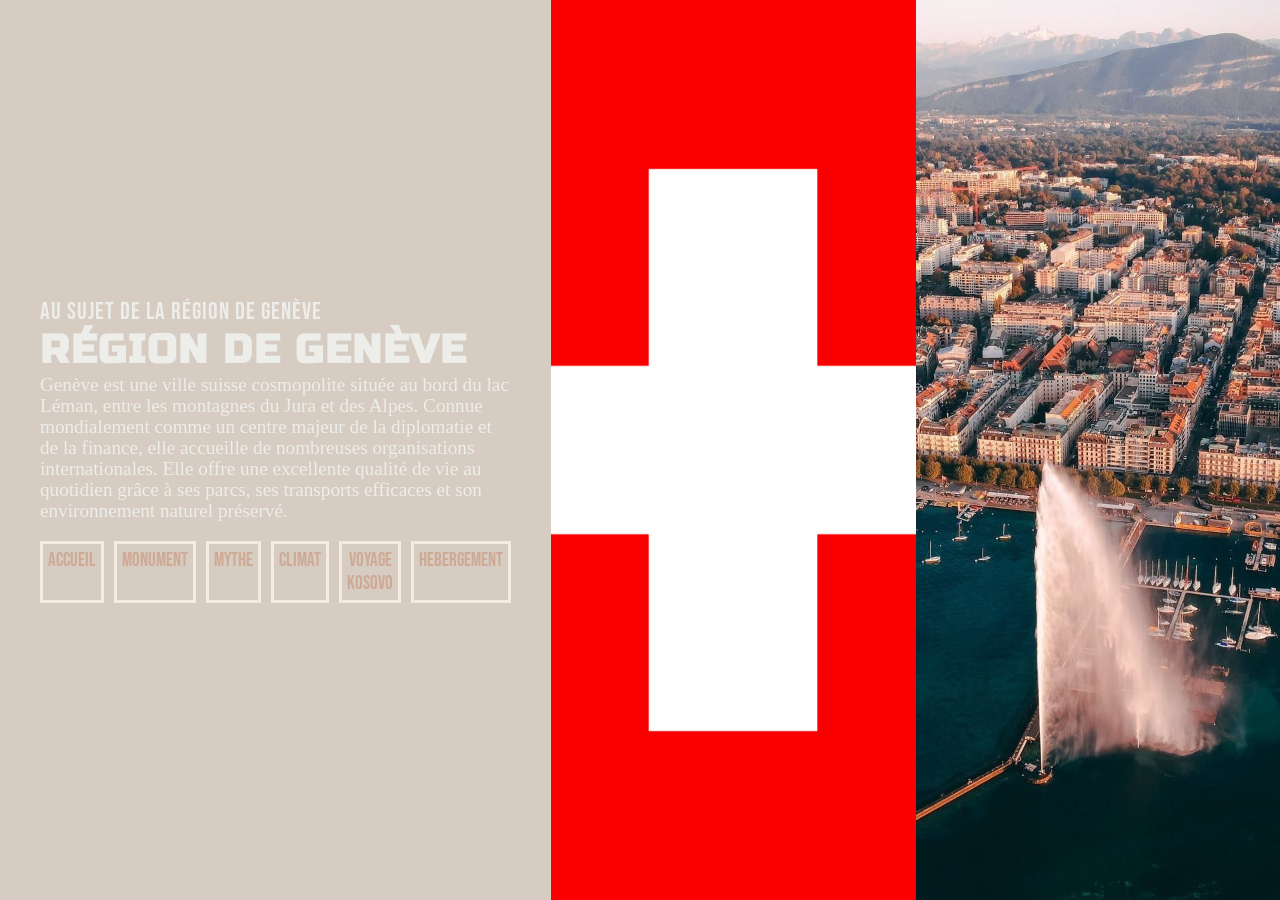
<file: index.html>
<!DOCTYPE html>
<html lang="fr">
<head>
    <meta charset="UTF-8">
    <meta name="viewport" content="width=device-width, initial-scale=1.0">
    <link rel="stylesheet" href="Css/style.css">
    <link rel="preconnect" href="https://fonts.googleapis.com">
    <link rel="preconnect" href="https://fonts.gstatic.com" crossorigin>
    <link href="https://fonts.googleapis.com/css2?family=Bebas+Neue&family=Roboto+Mono:ital,wght@0,100..700;1,100..700&family=Russo+One&display=swap" rel="stylesheet">
    <title>Présentation Région Suisse</title>
</head>
<body>
    <main>
        <div class="conteneur">
            <p class="top-h1">
                Au sujet de la région de Genève
            </p>
            <h1>
                Région de Genève
            </h1>
            <p class="paragraph">
                Genève est une ville suisse cosmopolite située au bord du lac Léman, entre les montagnes du Jura et des Alpes. Connue mondialement comme un centre majeur de la diplomatie et de la finance, elle accueille de nombreuses organisations internationales. Elle offre une excellente qualité de vie au quotidien grâce à ses parcs, ses transports efficaces et son environnement naturel préservé.
            </p>
            <div class="conteneur-button">
                <div class="button">
                    <a href="index.html" class="button-link">
                        Accueil
                    </a>
                </div>
                <div class="button">
                    <a href="Html/Monument.html" class="button-link">
                        Monument
                    </a>
                </div>
                <div class="button">
                    <a href="Html/Mythe.html" class="button-link">
                        Mythe
                    </a>
                </div>
                <div class="button">
                    <a href="Html/Climat.html" class="button-link">
                        Climat
                    </a>
                </div>
                <div class="button">
                    <a href="Html/comment-venir.html" class="button-link">
                        Voyage Kosovo
                    </a>
                </div>
                <div class="button">
                    <a href="Html/comment-venir.html" class="button-link">
                        Hebergement
                    </a>
                </div>
            </div>
        </div>
        <img src="Img/Index/Drapeau-Suisse.jpg" alt="Drapeau de la Suisse" class="image">
        <img src="Img/Index/Jet-deau.jpg" alt="Jet d'eau de Genève" class="image">
    </main>
</body>
</html>
</file>
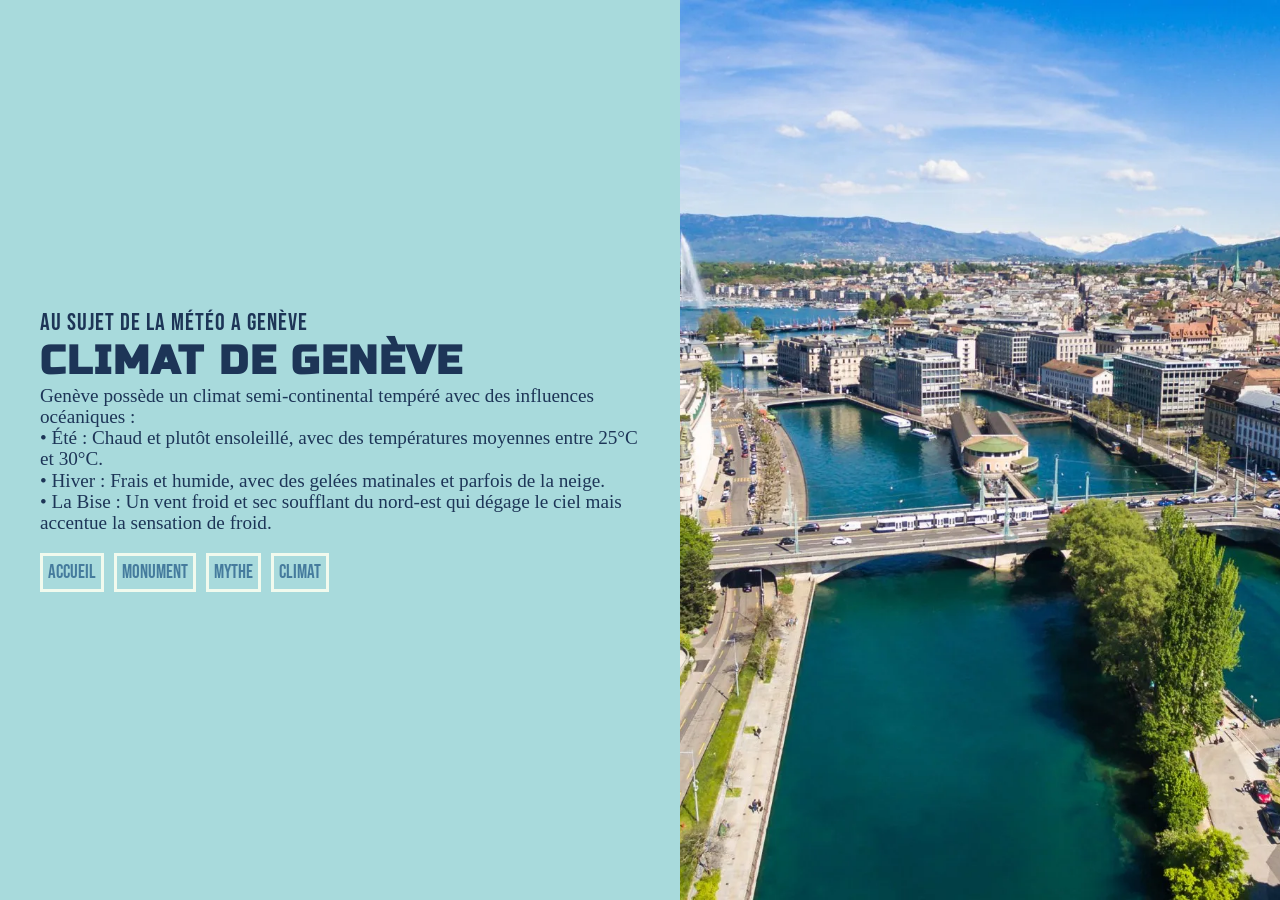
<file: Html/Climat.html>
<!DOCTYPE html>
<html lang="fr">
<head>
    <meta charset="UTF-8">
    <meta name="viewport" content="width=device-width, initial-scale=1.0">
    <link rel="stylesheet" href="../Css/style.css">
    <link rel="preconnect" href="https://fonts.googleapis.com">
    <link rel="preconnect" href="https://fonts.gstatic.com" crossorigin>
    <link href="https://fonts.googleapis.com/css2?family=Bebas+Neue&family=Roboto+Mono:ital,wght@0,100..700;1,100..700&family=Russo+One&display=swap" rel="stylesheet">
    <title>Présentation Région Suisse</title>
</head>
<body class="climat">
    <main>
        <div class="conteneur">
            <p class="top-h1">
                Au sujet de la météo a Genève
            </p>
            <h1>
                Climat de Genève
            </h1>
            <p class="paragraph">
                Genève possède un climat semi-continental tempéré avec des influences océaniques : <br>
                • Été : Chaud et plutôt ensoleillé, avec des températures moyennes entre 25°C et 30°C. <br>
                • Hiver : Frais et humide, avec des gelées matinales et parfois de la neige. <br>
                • La Bise : Un vent froid et sec soufflant du nord-est qui dégage le ciel mais accentue la sensation de froid.
            </p>
            <div class="conteneur-button">
                <div class="button">
                    <a href="../index.html" class="button-link">
                        Accueil
                    </a>
                </div>
                <div class="button">
                    <a href="Monument.html" class="button-link">
                        Monument
                    </a>
                </div>
                <div class="button">
                    <a href="Mythe.html" class="button-link">
                        Mythe
                    </a>
                </div>
                <div class="button">
                    <a href="Climat.html" class="button-link">
                        Climat
                    </a>
                </div>
            </div>
        </div>
        <img src="../Img/Climat/Jet-Eau-Climat.webp" alt="" class="image">
    </main>
</body>
</html>
</file>
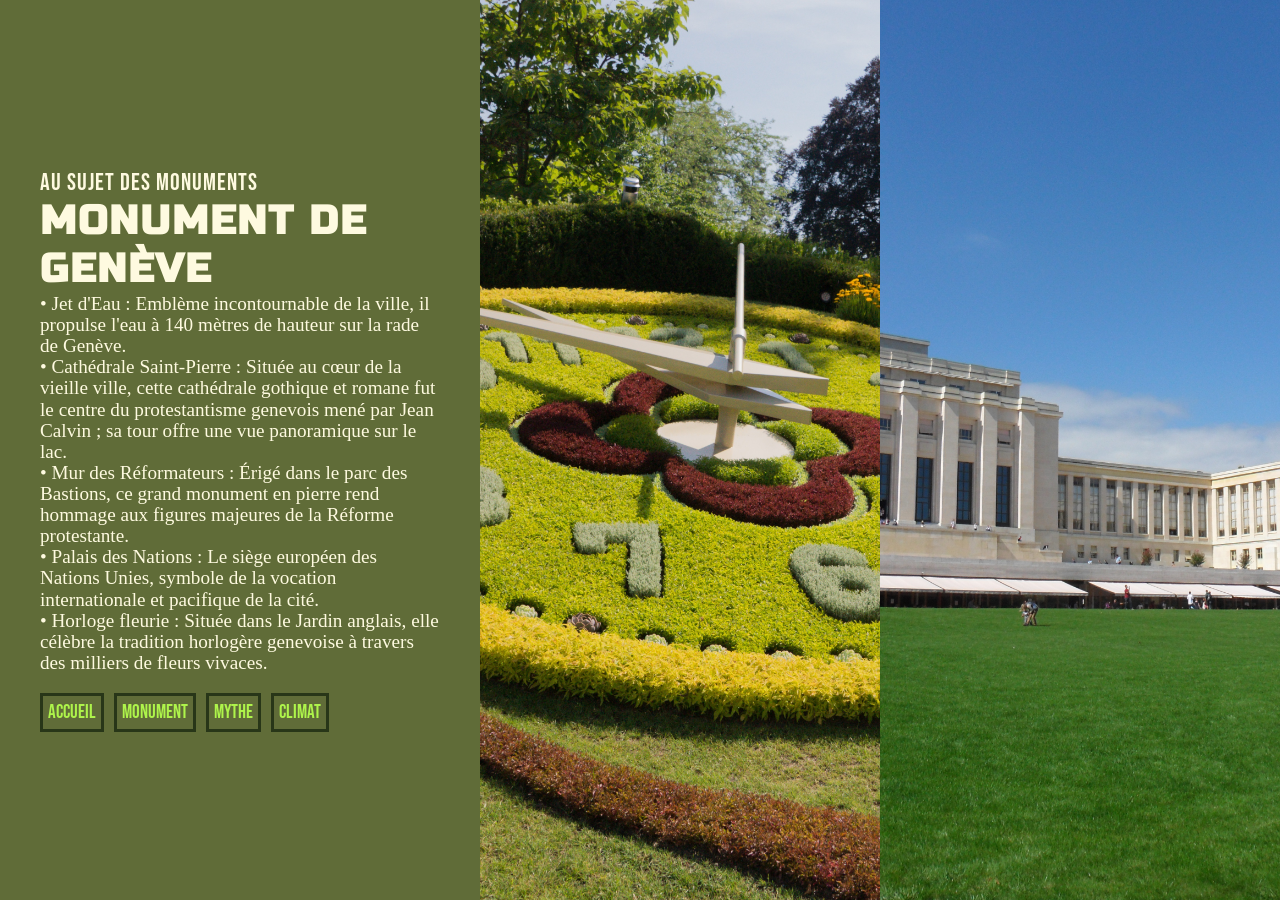
<file: Html/Monument.html>
<!DOCTYPE html>
<html lang="fr">
<head>
    <meta charset="UTF-8">
    <meta name="viewport" content="width=device-width, initial-scale=1.0">
    <link rel="stylesheet" href="../Css/style.css">
    <link rel="preconnect" href="https://fonts.googleapis.com">
    <link rel="preconnect" href="https://fonts.gstatic.com" crossorigin>
    <link href="https://fonts.googleapis.com/css2?family=Bebas+Neue&family=Roboto+Mono:ital,wght@0,100..700;1,100..700&family=Russo+One&display=swap" rel="stylesheet">
    <title>Présentation Région Suisse</title>
</head>
<body class="monument">
    <main>
        <div class="conteneur">
            <p class="top-h1">
                Au sujet des Monuments
            </p>
            <h1>
                Monument de Genève
            </h1>
            <p class="paragraph">
                • Jet d'Eau : Emblème incontournable de la ville, il propulse l'eau à 140 mètres de hauteur sur la rade de Genève. <br>
                • Cathédrale Saint-Pierre : Située au cœur de la vieille ville, cette cathédrale gothique et romane fut le centre du protestantisme genevois mené par Jean Calvin ; sa tour offre une vue panoramique sur le lac. <br>
                • Mur des Réformateurs : Érigé dans le parc des Bastions, ce grand monument en pierre rend hommage aux figures majeures de la Réforme protestante. <br>
                • Palais des Nations : Le siège européen des Nations Unies, symbole de la vocation internationale et pacifique de la cité. <br>
                • Horloge fleurie : Située dans le Jardin anglais, elle célèbre la tradition horlogère genevoise à travers des milliers de fleurs vivaces. 
            </p>
            <div class="conteneur-button">
                <div class="button">
                    <a href="../index.html" class="button-link">
                        Accueil
                    </a>
                </div>
                <div class="button">
                    <a href="Monument.html" class="button-link">
                        Monument
                    </a>
                </div>
                <div class="button">
                    <a href="Mythe.html" class="button-link">
                        Mythe
                    </a>
                </div>
                <div class="button">
                    <a href="Climat.html" class="button-link">
                        Climat
                    </a>
                </div>
            </div>
        </div>
        <img src="../Img/Monument/Horloge-Fleurie-Monument.jpg" alt="" class="image">
        <img src="../Img/Monument/Palais-des-nations.jpg" alt="" class="image">
    </main>
</body>
</html>
</file>
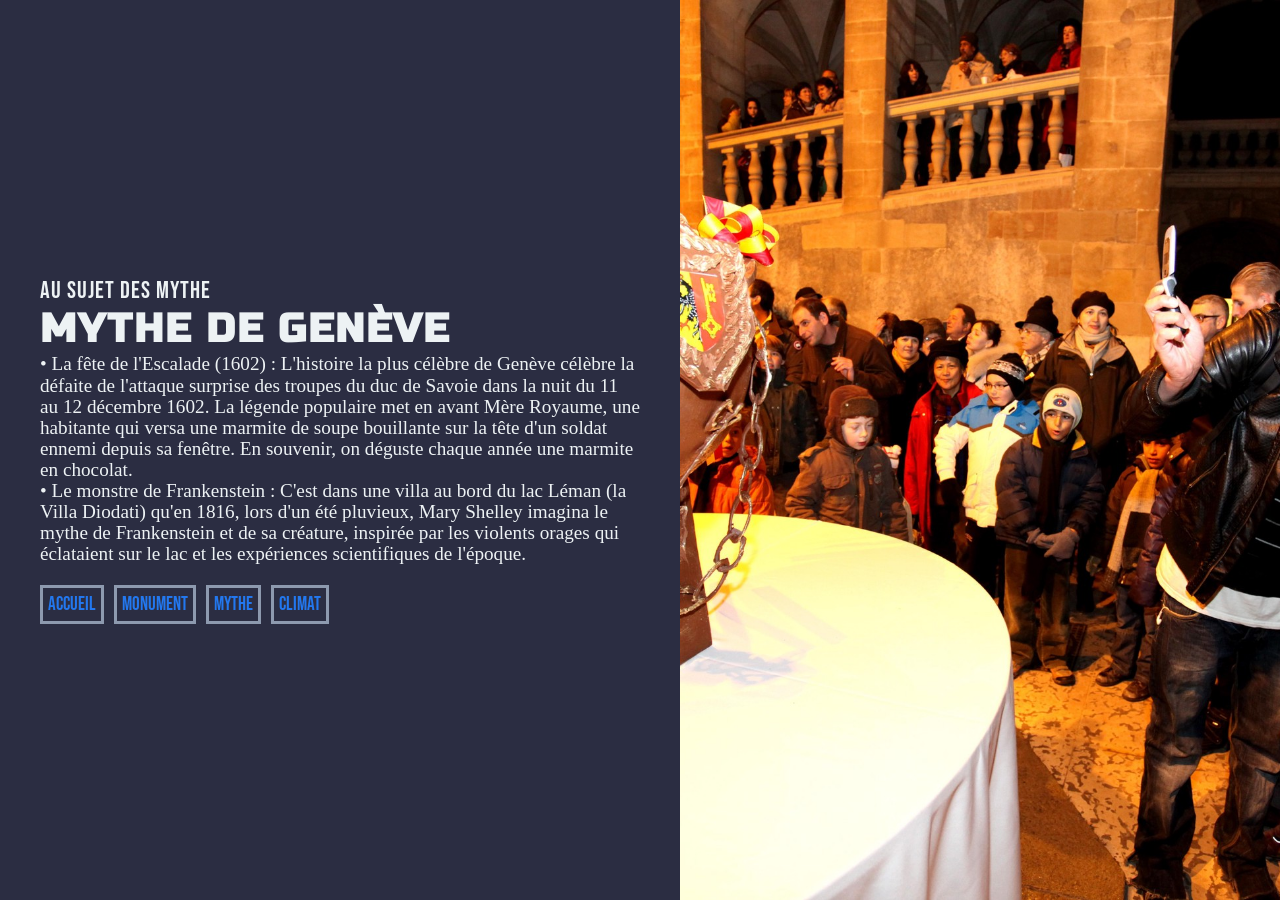
<file: Html/Mythe.html>
<!DOCTYPE html>
<html lang="fr">
<head>
    <meta charset="UTF-8">
    <meta name="viewport" content="width=device-width, initial-scale=1.0">
    <link rel="stylesheet" href="../Css/style.css">
    <link rel="preconnect" href="https://fonts.googleapis.com">
    <link rel="preconnect" href="https://fonts.gstatic.com" crossorigin>
    <link href="https://fonts.googleapis.com/css2?family=Bebas+Neue&family=Roboto+Mono:ital,wght@0,100..700;1,100..700&family=Russo+One&display=swap" rel="stylesheet">
    <title>Présentation Région Suisse</title>
</head>
<body class="mythe">
    <main>
        <div class="conteneur">
            <p class="top-h1">
                Au sujet des Mythe 
            </p>
            <h1>
                Mythe de Genève
            </h1>
            <p class="paragraph">
                • La fête de l'Escalade (1602) : L'histoire la plus célèbre de Genève célèbre la défaite de l'attaque surprise des troupes du duc de Savoie dans la nuit du 11 au 12 décembre 1602. La légende populaire met en avant Mère Royaume, une habitante qui versa une marmite de soupe bouillante sur la tête d'un soldat ennemi depuis sa fenêtre. En souvenir, on déguste chaque année une marmite en chocolat. <br>
                • Le monstre de Frankenstein : C'est dans une villa au bord du lac Léman (la Villa Diodati) qu'en 1816, lors d'un été pluvieux, Mary Shelley imagina le mythe de Frankenstein et de sa créature, inspirée par les violents orages qui éclataient sur le lac et les expériences scientifiques de l'époque.
            </p>
            <div class="conteneur-button">
                <div class="button">
                    <a href="../index.html" class="button-link">
                        Accueil
                    </a>
                </div>
                <div class="button">
                    <a href="Monument.html" class="button-link">
                        Monument
                    </a>
                </div>
                <div class="button">
                    <a href="Mythe.html" class="button-link">
                        Mythe
                    </a>
                </div>
                <div class="button">
                    <a href="Climat.html" class="button-link">
                        Climat
                    </a>
                </div>
            </div>
        </div>
        <img src="../Img/Mythe/Escalade.jpg" alt="photo de l'escalade Geneve" class="image">
    </main>
</body>
</html>
</file>
<file: Css/style.css>
/* Variable */

:root {

    /* index */
    --background: #d6ccc2;
    --text-color: #edede9;
    --text-color2: #cea994;
    --border: #f5ebe0;
    --hover: #edede9;

    /* Font */

    --top-h1: Bebas Neue;
    --h1: Russo One ;
    --paragraph: Roboto Mono;

}

/* Mythe */

body.mythe {
    --background: #2b2d42;
    --text-color: #edf2f4;
    --text-color2: #2378ef;
    --border: #8d99ae;
    --hover: #9aabc9;
}

/* Climat */

body.climat {
    --background: #a8dadc;
    --text-color: #1d3557;
    --text-color2: #457b9d;
    --border: #f1faee;
    --hover: #c2eeee;;
}

/* Monument */

body.monument {
    --background: #606c38;
    --text-color: #fefae0;
    --text-color2: #aef44b;
    --border: #283618;
    --hover: #445c2b;
}

/* Géneral */

* {
    box-sizing: border-box;
    margin: 0;
}

main {
    display: flex;
    height: 100vh;
    width: 100%;
}

h1,h2,h3,h4 {
    letter-spacing: 2px;
    text-transform: uppercase;
    font-size: 2.5rem;
    font-family: var(--h1), sans-serif;
}

/* Index */

.conteneur {
    display: flex;
    flex-direction: column;
    flex: 1;
    padding: 40px;
    color: var(--text-color);
    background-color: var(--background);
    justify-content: center;
}

.top-h1 {
    letter-spacing: 1px;
    font-size: 1.5rem;
    text-transform: uppercase;
    font-family: var(--top-h1), sans-serif;
}

h1 {
    letter-spacing: 2px;
    text-transform: uppercase;
    font-size: 2.5rem;
    font-family: var(--h1), sans-serif;
}

.paragraph {
    font-family: var(--paragraph) monospace;
    font-size: 1.2rem;
    line-height: 1.1;
    margin-bottom: 20px;
}

.conteneur-button {
    display: flex;
    flex-direction: row;
    gap: 10px;
}

.conteneur-button .button {
    background-color: rgba(240, 248, 255, 0);
    padding: 5px;
    border: 3px solid var(--border);
    font-family: var(--top-h1), monospace;
    font-size: larger;
    text-align: center;
}

.conteneur-button .button:hover {
    background-color: var(--hover);
}

.button-link {
    text-decoration: none;
    color: var(--text-color2);
}

.image {
    display: flex;
    flex: 1;
    min-width: 0;
    height: 100%;
    object-fit: cover;
}
</file>
